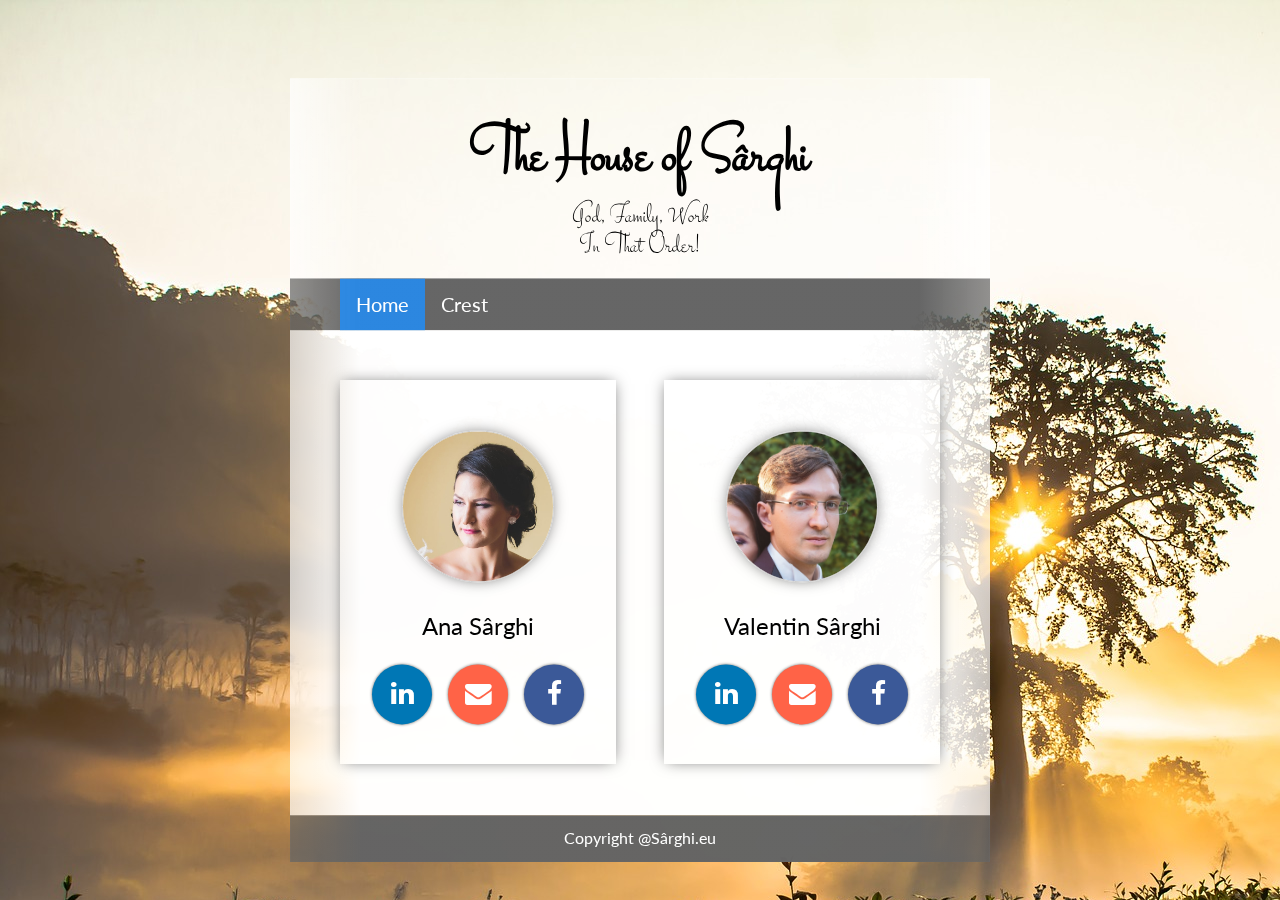
<file: index.html>
<!DOCTYPE html>
<html>  
    <head>
        <title>Sârghi</title>
        <link rel="stylesheet" href="css/index.css">
        <link href="https://fonts.googleapis.com/css?family=Lato:300i|Stalemate" rel="stylesheet">
        <link rel="stylesheet" href="https://maxcdn.bootstrapcdn.com/font-awesome/4.7.0/css/font-awesome.min.css">
    </head>
    <body>
        <div id="wrapper">
        <header>
            <div>
                <h1>The House of Sârghi</h1>
                <p>God, Family, Work<br/>In That Order!</p>
            </div>
        </header>
        <nav>
            <ul>
                <li><a class=active href=index.html>Home</a></li>
                <li><a href=crest.html>Crest</a></li>
            </ul>
        </nav>
        <article>
                <section id="left">
                    <img class="img-circle" src=img/ana.jpg>
                    <p>Ana Sârghi</p>
                    <div class="social">
                        <a class="link linkedin" href="https://www.linkedin.com/in/ana-sarghi/" target="_blank" title="LinkedIn">
                            <i class="fa fa-linkedin fa-lg fa-fw"></i></a>
                        <a class="link gmail" href="mailto:ana.g.sarghi@gmail.com" target="_blank" title="Gmail">
                            <i class="fa fa-envelope fa-lg fa-fw"></i></a>
                        <a class="link facebook" href="https://www.facebook.com/ana.g.sarghi" target="_blank" title="Facebook">
                            <i class="fa fa-facebook fa-lg fa-fw"></i></a>
                    </div>
                </section>
                <section id="right">
                    <img class="img-circle" src=img/valentin.jpg>
                    <p>Valentin Sârghi</p>
                    <div class="social">
                        <a class="link linkedin" href="https://www.linkedin.com/in/valentin-sarghi/" target="_blank" title="LinkedIn">
                            <i class="fa fa-linkedin fa-lg fa-fw"></i></a>
                        <a class="link gmail" href="mailto:valentin.sarghi@gmail.com" target="_blank" title="Gmail">
                            <i class="fa fa-envelope fa-lg fa-fw"></i></a>
                        <a class="link facebook" href="https://www.facebook.com/valentin.sarghi" target="_blank" title="Facebook">
                            <i class="fa fa-facebook fa-lg fa-fw"></i></a>
                    </div>
                </section>
            </article>
        <footer>
        <p>Copyright @Sârghi.eu</p>
        </footer>
        </div>
    </body>
</html>
</file>
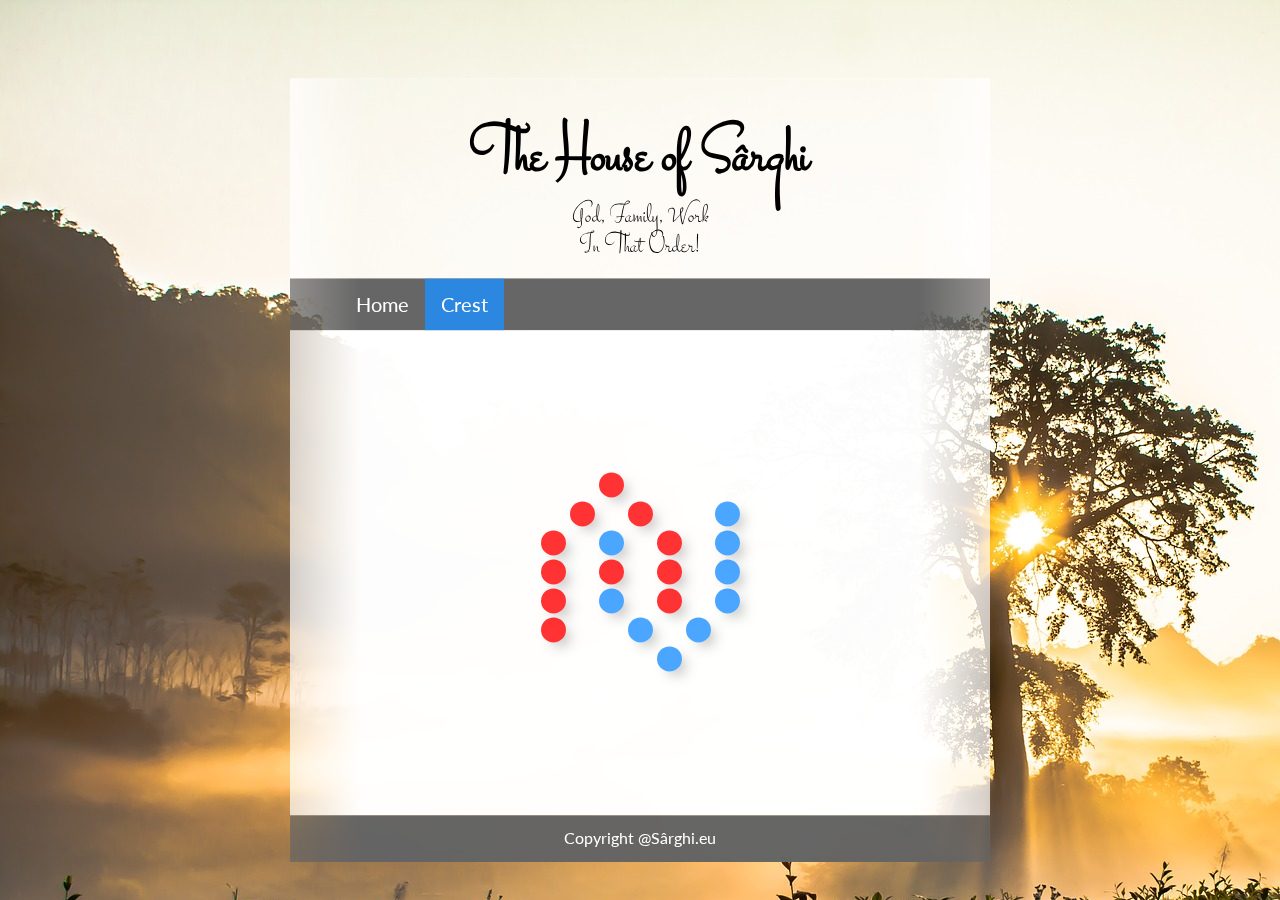
<file: crest.html>
<!DOCTYPE html>
<html>  
    <head>
        <title>Sârghi</title>
        <link rel="stylesheet" href="css/index.css">
        <link rel="stylesheet" href="css/crest.css">
        <link href="https://fonts.googleapis.com/css?family=Lato:300i|Stalemate" rel="stylesheet">
    </head>
    <body>
        <div id="wrapper">
        <header>
            <div>
                <h1>The House of Sârghi</h1>
                <p>God, Family, Work<br/>In That Order!</p>
            </div>
        </header>
        <nav>
            <ul>
                <li><a href=index.html>Home</a></li>
                <li><a class=active href=crest.html>Crest</a></li>
            </ul>
        </nav>
        <article>
             <section id="center">
                <div class="box white"></div>
                <div class="box white"></div>
                <div class="box red delay-7"></div>
                <div class="box white"></div>
                <div class="box white"></div>
                <div class="box white"></div>
                <div class="box white"></div>

                <div class="clear box white"></div>
                <div class="box red delay-6"></div>
                <div class="box white"></div>
                <div class="box red delay-8"></div>
                <div class="box white"></div>
                <div class="box white"></div>
                <div class="box blue delay-2"></div>

                <div class="clear box red delay-5"></div>
                <div class="box white"></div>
                <div class="box blue delay-11"></div>
                <div class="box white"></div>
                <div class="box red delay-9"></div>
                <div class="box white"></div>
                <div class="box blue delay-3"></div>

                <div class="clear box red delay-4"></div>
                <div class="box white"></div>
                <div class="box red delay-1"></div>
                <div class="box white"></div>
                <div class="box red delay-10"></div>
                <div class="box white"></div>
                <div class="box blue delay-4"></div>

                <div class="clear box red delay-3"></div>
                <div class="box white"></div>
                <div class="box blue delay-9"></div>
                <div class="box white"></div>
                <div class="box red delay-11"></div>
                <div class="box white"></div>
                <div class="box blue delay-5"></div>

                <div class="clear box red delay-2"></div>
                <div class="box white"></div>
                <div class="box white"></div>
                <div class="box blue delay-8"></div>
                <div class="box white"></div>
                <div class="box blue delay-6"></div>
                <div class="box white"></div>

                <div class="clear box white"></div>
                <div class="box white"></div>
                <div class="box white"></div>
                <div class="box white"></div>
                <div class="box blue delay-7"></div>
                <div class="box white"></div>
                <div class="box white"></div>
            </section>   
        </article>
        <footer>
        <p>Copyright @Sârghi.eu</p>
        </footer>
        </div>
    </body>
</html>
</file>
<file: css/index.css>
body{
    margin:0 auto;
    background-image: url(../img/background_header.jpg);
}

#wrapper{
    margin: 0;
    position: absolute;
    left:50%;
    transform: translate(-50%, 10%);
    -webkit-font-smoothing:subpixel-antialiased;
    -webkit-backface-visibility:hidden; 
}

header{
    height: 200px;
    width: 700px;
    margin:0 auto;
    position: relative;
    background: linear-gradient(90deg, 
        rgba(255, 255, 255, 0.7) 0%, 
        rgba(255, 255, 255, 0.2) 10%, 
        rgba(255, 255, 255, 0.2) 90%, 
        rgba(255, 255, 255, 0.7) 100%);
    box-shadow: inset 0 0 1px rgba(255, 255, 255, 0.6);
    
}
header div{
    font-family: 'Stalemate', cursive;
    text-align: center;
    
}
header div h1{
    margin: 0;
    position: absolute;
    top: 40%;
    left: 50%;
    transform: translate(-50%, -50%);
    font-size: 70px;
    
}
header div p{
    margin: 0;
    position: absolute;
    top: 77%;
    left: 50%;
    transform: translate(-50%, -50%);
    font-size: 30px;
    line-height: 30px;
}
nav{
    width: 700px;
    margin:0 auto;
    background: linear-gradient(90deg, 
        rgba(100, 100, 100, 0.7) 0%, 
        rgba(100, 100, 100, 0.99) 10%, 
        rgba(100, 100, 100, 0.99) 90%, 
        rgba(100, 100, 100, 0.7) 100%);
    box-shadow: inset 0 0 1px rgba(150, 150, 150, 0.7);
}
nav ul{
    list-style-type: none;
    margin: 0;
    padding-left:50px;
    padding-right:50px;
    overflow: hidden;
}
nav ul li{
    float: left;
}
nav ul li a {
    display: block;
    color: white;
    text-align: center;
    padding: 14px 16px;
    text-decoration: none;
    font-family: 'Lato', sans-serif;
    font-size: 20px;
}
nav ul li a:hover{
    background-color:rgba(30,144,255,1);
}
nav ul li a:hover:not(.active){
    background-color: #111;
}
.active {
    background-color:rgba(30,144,255,0.8);
}

.img-circle {
    border-radius: 50%;
    width:150px;
    height:150px;
    border: 0.5px solid #ccc;
    box-shadow: 0px 0px 15px -3px rgba(100, 100, 100, 1);
}
.img-social {
    border-radius: 50%;
    width:64px;
    height:64px;
}
article{
    padding: 50px 50px 50px 50px;
    height:57%;
    min-height: 385px;
    width: 600px;
    margin:0 auto;
    postion:relative;
    background: linear-gradient(90deg, 
        rgba(255, 255, 255, 0.7) 0%, 
        rgba(255, 255, 255, 0.99) 10%, 
        rgba(255, 255, 255, 0.99) 90%, 
        rgba(255, 255, 255, 0.7) 100%);
    box-shadow: inset 0 0 1px rgba(255, 255, 255, 0.6);
}
article section{
    padding-top: 50px;
    padding-bottom: 40px;
    font-family: 'Lato', sans-serif;
    font-size: 24px;
}
#left{
    float:left;
    width: 46%;
    text-align: center;
    box-shadow: 0px 0px 15px -3px rgba(100, 100, 100, 1);
}
#left:hover,#right:hover{
    box-shadow: 0px 0px 15px -1px rgba(100,100,100,1);
}
#right{
    float:right;
    width: 46%;
    text-align: center;
    box-shadow: 0px 0px 15px -3px rgba(100, 100, 100, 1);
}
#center{
	display: table;
	margin: 0 auto;
    padding-top: 90px;
}


footer{
    width: 700px;
    margin:0 auto;
    background: linear-gradient(90deg, 
        rgba(100, 100, 100, 0.7) 0%, 
        rgba(100, 100, 100, 0.99) 10%, 
        rgba(100, 100, 100, 0.99) 90%, 
        rgba(100, 100, 100, 0.7) 100%);
    box-shadow: inset 0 0 1px rgba(150, 150, 150, 0.7);
}
footer p{
    margin: 0;
    font-family: 'Lato', sans-serif;
    font-size: 16px;
    color: #ffffff;
    text-align: center;
    padding-top: 13px;
    padding-bottom: 15px;
}

.social .link {
    display: inline-block;
    vertical-align: middle;
    position: relative;
    width: 60px;
    height: 60px;
    border-radius: 50%;
    transition: 0.75s;
    margin-left: 5px;
    margin-right: 5px;
    font-size: 20px;
    color: white;
    box-shadow: 0px 0px 3px rgba(100, 100, 100, 1);
}
.social .link i {
    display: block;
    position: absolute;
    text-align: center;
    top: 50%;
    left: 50%;
    transform: translate(-50%, -50%);
}

.social .link:hover {
    padding: 5px;
    margin-left: -5px;
    transform: translateX(5px) rotate(360deg);
}

.social .link.linkedin {
    background-color: #0077b5;
}
.social .link.gmail {
    background-color: tomato;
}
.social .link.facebook {
    background-color: #3B5998;
}
</file>
<file: css/crest.css>
.box{
	width: 25px;
	height: 25px;
	float: left;
	margin: 2px;
	border-radius: 12.5px;
    box-shadow: 7px 7px 15px -7px rgba(0,0,0,0.7)
}
.clear{
	clear: left;
}
.white{
    opacity: 0;
	background: none !important;
}
.red{
    background: rgba(255,0,0,0.8)
}
.blue{
    background:rgba(30,144,255,0.8);
}
.box.red{
	transition: all .3s ease;
	animation: down 10s infinite;
}
.box.blue{
	transition: all .3s ease;
	animation: up 10s infinite;
}
.box.red:hover,.box.blue:hover{
	background: gold;
}
@keyframes down{
	0%{
		opacity: 0;
		transform: translate(0,-175px);
	}
	20%{
		opacity: 1;
		transform: translate(0,0);
	}
	80%{
		opacity: 1;
		transform: translate(0,0);
	}
	100%{
		opacity: 0;
		transform: translate(0,175px);
	}
}
@keyframes up{
	0%{
		opacity: 0;
		transform: translate(0,175px);
	}
	20%{
		opacity: 1;
		transform: translate(0,0);
	}
	80%{
		opacity: 1;
		transform: translate(0,0);
	}
	100%{
		opacity: 0;
		transform: translate(0,-175px);
	}
}
.delay-1{animation-delay: .5s !important;}
.delay-2{animation-delay: .6s !important;}
.delay-3{animation-delay: .7s !important;}
.delay-4{animation-delay: .8s !important;}
.delay-5{animation-delay: .9s !important;}
.delay-6{animation-delay: 1s !important;}
.delay-7{animation-delay: 1.1s !important;}
.delay-8{animation-delay: 1.2s !important;}
.delay-9{animation-delay: 1.3s !important;}
.delay-10{animation-delay: 1.4s !important;}
.delay-11{animation-delay: 1.5s !important;}
</file>
